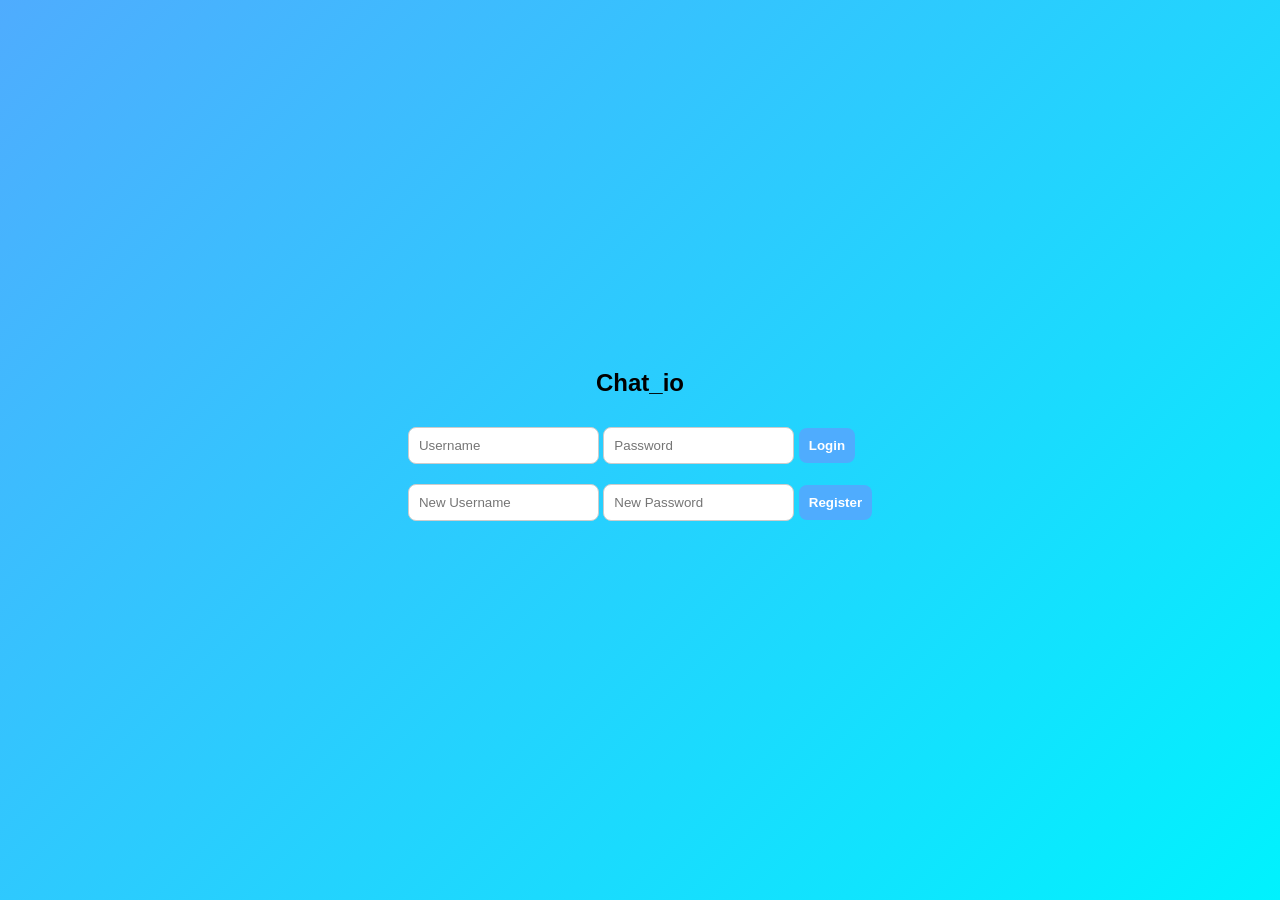
<file: Index.html>
<!DOCTYPE html>
<html>
<head>
    <title>Chat_io</title>
    <link rel="stylesheet" href="/static/style.css">
</head>
<body>

<div class="login-box">
    <h2>Chat_io</h2>

    <form method="POST">
        <input type="text" name="username" placeholder="Username" required>
        <input type="password" name="password" placeholder="Password" required>
        <button type="submit">Login</button>
    </form>

    <form action="/register" method="POST">
        <input type="text" name="username" placeholder="New Username" required>
        <input type="password" name="password" placeholder="New Password" required>
        <button type="submit">Register</button>
    </form>
</div>

</body>
</html>
</file>
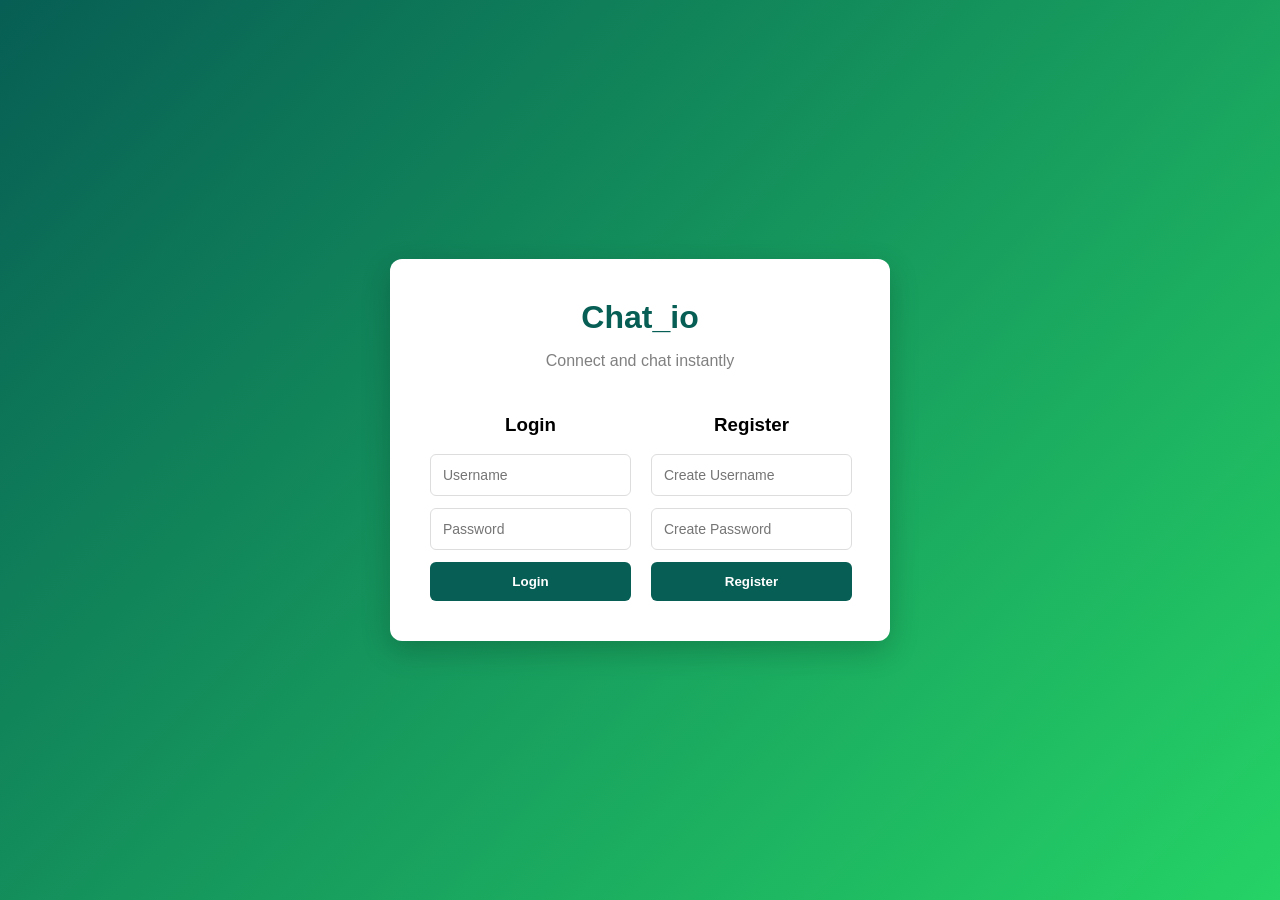
<file: index.html>
<!DOCTYPE html>
<html>
<head>
    <title>Chat_io</title>
    <link rel="stylesheet" href="style.css">
</head>
<body>

<div class="container">

    <div class="card">

        <h1>Chat_io</h1>
        <p class="subtitle">Connect and chat instantly</p>

        <div class="forms">

            <!-- Login -->
            <form method="POST" class="form">
                <h3>Login</h3>

                <input type="text" name="username" placeholder="Username" required>
                <input type="password" name="password" placeholder="Password" required>

                <button type="submit">Login</button>
            </form>


            <!-- Register -->
            <form action="/register" method="POST" class="form">
                <h3>Register</h3>

                <input type="text" name="username" placeholder="Create Username" required>
                <input type="password" name="password" placeholder="Create Password" required>

                <button type="submit" class="register-btn">Register</button>
            </form>

        </div>

    </div>

</div>

</body>
</html>
</file>
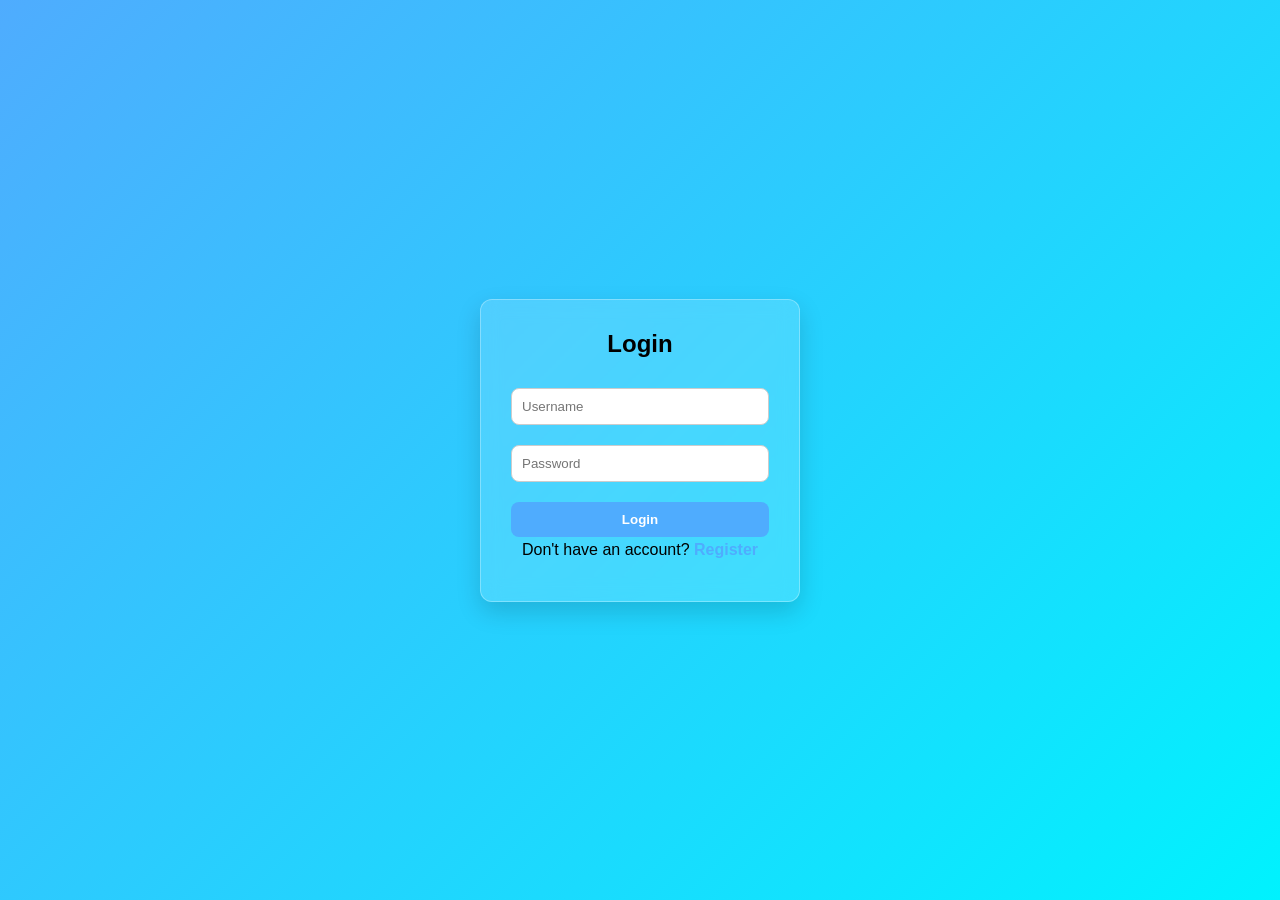
<file: templates/index.html>
<!doctype html>
<html lang="en">
  <head>
    <meta charset="UTF-8" />
    <title>Login & Register</title>
    <link rel="stylesheet" href="../static/style.css" />
  </head>
  <div id="popupOverlay" class="popup-overlay">
    <div class="popup">
      <p id="popupText"></p>
    </div>
  </div>
  <body>
    <div class="container">
      <div class="form-box">
        <!-- Login Form -->
        <form id="loginForm" class="form active" action="/login" method="POST">
          <h2>Login</h2>
          <input type="text" name="username" placeholder="Username" required />
          <input
            type="password"
            name="password"
            placeholder="Password"
            required
          />
          <button type="submit">Login</button>
          <p>
            Don't have an account? <span onclick="toggleForm()">Register</span>
          </p>
        </form>

        <!-- Register Form -->
        <form id="registerForm" class="form" action="/register" method="POST">
          <h2>Register</h2>
          <input type="text" name="username" placeholder="Username" required />
          <input type="email" name="email" placeholder="Email" required />
          <input
            type="password"
            name="password"
            placeholder="Password"
            required
          />
          <button type="submit">Register</button>
          <p>
            Already have an account? <span onclick="toggleForm()">Login</span>
          </p>
        </form>
      </div>
    </div>

    <script src="../static/script.js"></script>
  </body>
</html>
</file>
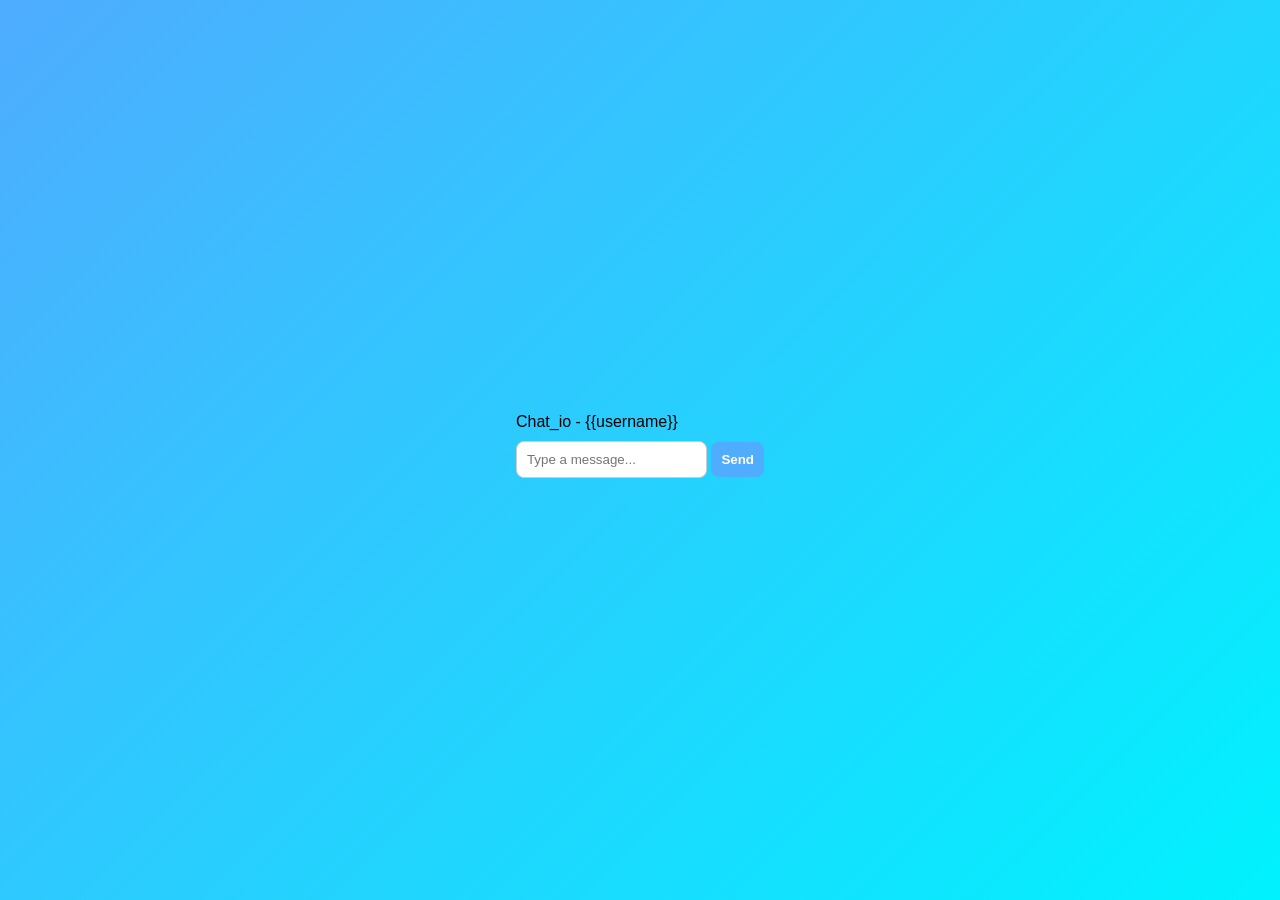
<file: chat.html>
<!DOCTYPE html>
<html>
<head>
    <title>Chat_io</title>
    <link rel="stylesheet" href="/static/style.css">
</head>
<body>

<div class="chat-container">
    <div class="header">
        Chat_io - {{username}}
    </div>

    <div id="messages"></div>

    <div class="input-box">
        <input id="message" placeholder="Type a message...">
        <button onclick="sendMessage()">Send</button>
    </div>
</div>

<script src="https://cdn.socket.io/4.0.0/socket.io.min.js"></script>
<script src="/static/script.js"></script>

</body>
</html>
</file>
<file: static/style.css>
* {
  margin: 0;
  padding: 0;
  box-sizing: border-box;
  font-family: Arial, sans-serif;
}

body {
  height: 100vh;
  background: linear-gradient(135deg, #4facfe, #00f2fe);
  display: flex;
  justify-content: center;
  align-items: center;
}

.container {
  width: 320px;
}

.form-box {
  background: rgba(255, 255, 255, 0.15);
  backdrop-filter: blur(10px);
  padding: 30px;
  border-radius: 12px;

  border: 1px solid rgba(255, 255, 255, 0.3);

  box-shadow: 0 10px 25px rgba(0, 0, 0, 0.15);
  position: relative;
}

.form {
  display: none;
  flex-direction: column;
}

.form.active {
  display: flex;
}

h2 {
  text-align: center;
  margin-bottom: 20px;
}

input {
  margin: 10px 0;
  padding: 10px;
  border-radius: 8px;
  border: 1px solid #ccc;
  outline: none;
}

input:focus {
  border-color: #4facfe;
}

button {
  margin-top: 10px;
  padding: 10px;
  border: none;
  border-radius: 8px;
  background: #4facfe;
  color: white;
  font-weight: bold;
  cursor: pointer;
  transition: 0.3s;
}

button:hover {
  background: #00c6ff;
}

p {
  margin-top: 4px;
  text-align: center;
  height: 30px;
}

span {
  color: #4facfe;
  cursor: pointer;
  font-weight: bold;
}

/* Popup overlay */
.popup-overlay{
  position: fixed;
  top: 0;
  left: 0;
  width: 100%;
  height: 100%;
  display: none;
  justify-content: center;
  align-items: center;
  backdrop-filter: blur(6px);
  background: rgba(0,0,0,0.3);
  z-index: 100;
}

/* Popup box */
.popup{
  padding: 30px 40px;
  border-radius: 12px;
  text-align: center;
  font-weight: bold;
  box-shadow: 0 10px 30px rgba(0,0,0,0.2);
  min-width: 200px;
}

/* SUCCESS */
.popup.success{
  background: #22c55e;
  color: white;
}

/* ERROR */
.popup.error{
  background: #ef4444;
  color: black;
}
</file>
<file: style.css>
body{
    margin:0;
    font-family:Segoe UI, sans-serif;
    height:100vh;
    background: linear-gradient(135deg,#075e54,#25d366);
    display:flex;
    justify-content:center;
    align-items:center;
}

/* Main container */
.container{
    width:100%;
    display:flex;
    justify-content:center;
}

/* Card */
.card{
    background:white;
    padding:40px;
    width:420px;
    border-radius:12px;
    box-shadow:0 10px 30px rgba(0,0,0,0.2);
    text-align:center;
}

/* Title */
.card h1{
    margin:0;
    color:#075e54;
}

.subtitle{
    color:gray;
    margin-bottom:25px;
}

/* Forms container */
.forms{
    display:flex;
    gap:20px;
}

/* Each form */
.form{
    flex:1;
    display:flex;
    flex-direction:column;
}

/* Inputs */
.form input{
    padding:12px;
    margin-bottom:12px;
    border-radius:6px;
    border:1px solid #ddd;
    font-size:14px;
}

/* Buttons */
.form button{
    padding:12px;
    border:none;
    border-radius:6px;
    background:#075e54;
    color:white;
    font-weight:bold;
    cursor:pointer;
    transition:0.3s;
}

.form button:hover{
    background:#0a7c70;
}

/* Register button */
.register-btn{
    background:#25d366;
}

.register-btn:hover{
    background:#1ebc57;
}
</file>
